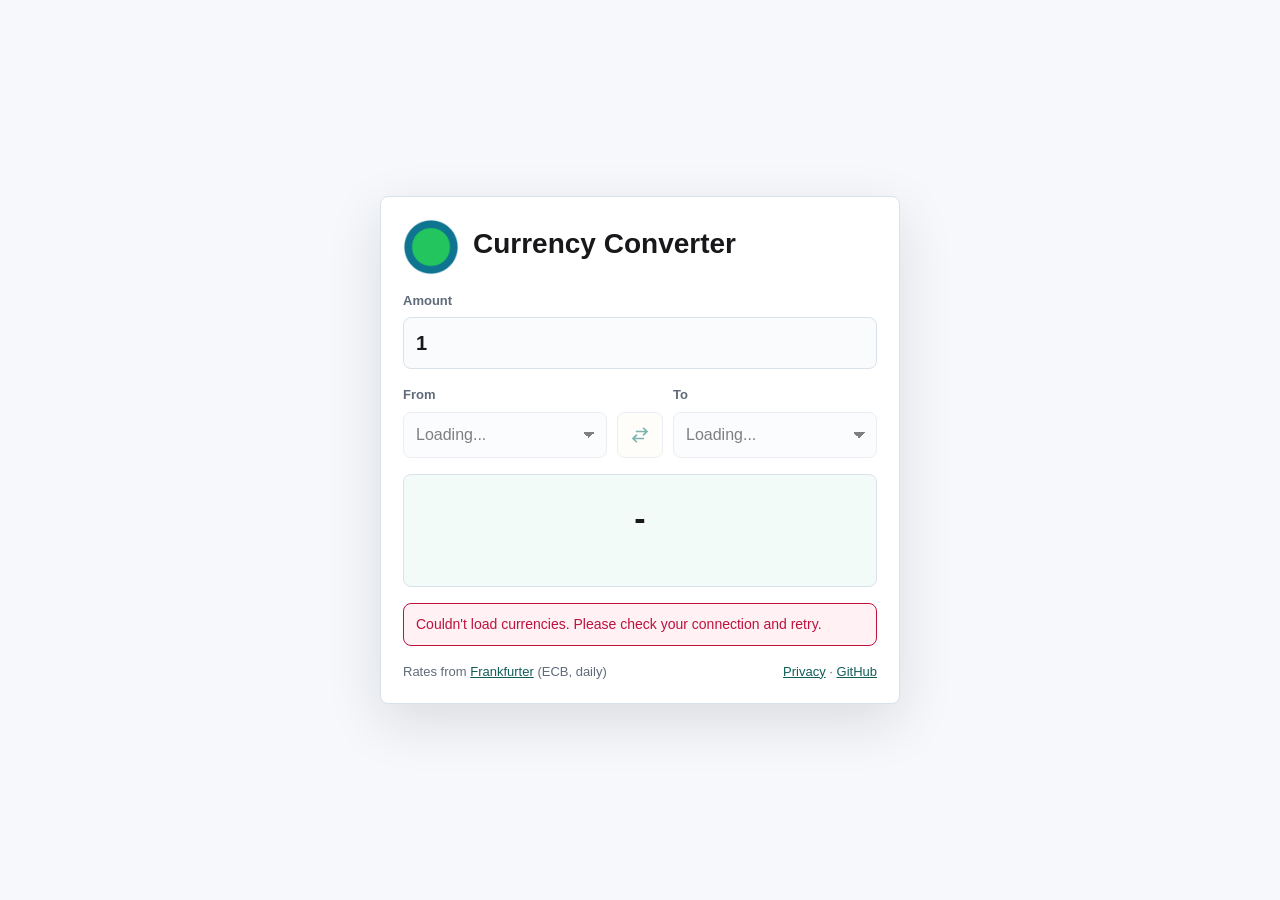
<file: index.html>
<!doctype html>
<html lang="en">
  <head>
    <meta charset="utf-8" />
    <meta name="viewport" content="width=device-width, initial-scale=1" />
    <meta
      name="description"
      content="Convert currencies with daily ECB reference rates from Frankfurter."
    />
    <title>Currency Converter</title>
    <link rel="icon" href="icons/icon32.png" />
    <link rel="apple-touch-icon" href="icons/icon128.png" />
    <link rel="stylesheet" href="styles.css" />
  </head>
  <body>
    <main class="shell">
      <section class="converter" aria-busy="false">
        <header class="mast">
          <img class="mark" src="icons/icon128.png" width="56" height="56" alt="" />
          <div>
            <h1>Currency Converter</h1>
            <p id="rateMeta" aria-live="polite">Loading rates...</p>
          </div>
        </header>

        <div class="control amount-row">
          <label for="amount">Amount</label>
          <input
            id="amount"
            type="number"
            inputmode="decimal"
            step="any"
            min="0"
            value="1"
            autocomplete="off"
            spellcheck="false"
          />
        </div>

        <div class="pair-row">
          <div class="control">
            <label for="from">From</label>
            <select id="from" disabled>
              <option>Loading...</option>
            </select>
          </div>

          <button
            id="swap"
            class="swap"
            type="button"
            title="Swap currencies"
            aria-label="Swap currencies"
            disabled
          >
            <svg viewBox="0 0 24 24" width="20" height="20" aria-hidden="true">
              <path
                fill="currentColor"
                d="M7 7h11l-3-3 1.4-1.4L21.8 7.8 16.4 13.2 15 11.8 18 8.8H7V7zm10 10H6l3 3-1.4 1.4L2.2 16.2l5.4-5.4L9 12.2 6 15.2h11V17z"
              />
            </svg>
          </button>

          <div class="control">
            <label for="to">To</label>
            <select id="to" disabled>
              <option>Loading...</option>
            </select>
          </div>
        </div>

        <section class="result" aria-live="polite">
          <div class="result-value" id="resultValue">-</div>
          <div class="result-rate" id="resultRate"></div>
        </section>

        <p class="error" id="error" role="alert" hidden></p>

        <footer class="foot">
          <span>
            Rates from
            <a href="https://www.frankfurter.app" target="_blank" rel="noopener">Frankfurter</a>
            (ECB, daily)
          </span>
          <span>
            <a href="privacy.html">Privacy</a>
            <span aria-hidden="true"> · </span>
            <a href="https://github.com/PotterA011/currency-converter-extension" target="_blank" rel="noopener">GitHub</a>
          </span>
        </footer>
      </section>
    </main>

    <script src="app.js"></script>
  </body>
</html>
</file>
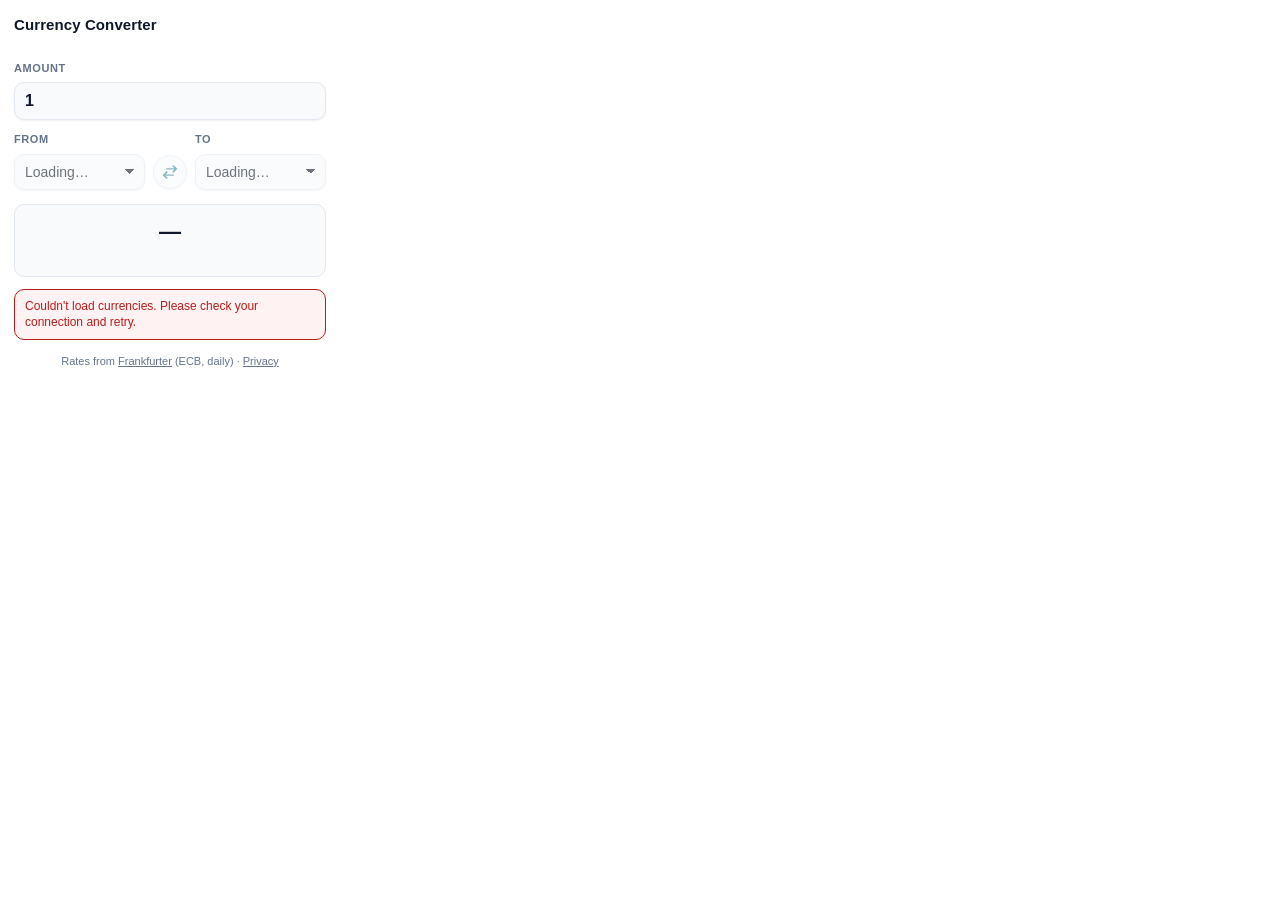
<file: popup.html>
<!doctype html>
<html lang="en">
  <head>
    <meta charset="utf-8" />
    <meta name="viewport" content="width=device-width, initial-scale=1" />
    <title>Currency Converter</title>
    <link rel="stylesheet" href="popup.css" />
  </head>
  <body>
    <main class="app" aria-busy="false">
      <header class="header">
        <h1 class="title">Currency Converter</h1>
        <p class="subtitle" id="rateMeta" aria-live="polite">Loading rates&hellip;</p>
      </header>

      <section class="row amount-row">
        <label for="amount" class="label">Amount</label>
        <input
          id="amount"
          class="input amount"
          type="number"
          inputmode="decimal"
          step="any"
          min="0"
          value="1"
          autocomplete="off"
          spellcheck="false"
        />
      </section>

      <section class="row pair-row">
        <div class="field">
          <label for="from" class="label">From</label>
          <select id="from" class="input select" disabled>
            <option>Loading&hellip;</option>
          </select>
        </div>

        <button
          id="swap"
          class="swap"
          type="button"
          title="Swap currencies"
          aria-label="Swap currencies"
          disabled
        >
          <svg viewBox="0 0 24 24" width="18" height="18" aria-hidden="true">
            <path
              fill="currentColor"
              d="M7 7h11l-3-3 1.4-1.4L21.8 7.8 16.4 13.2 15 11.8 18 8.8H7V7zm10 10H6l3 3-1.4 1.4L2.2 16.2l5.4-5.4L9 12.2 6 15.2h11V17z"
            />
          </svg>
        </button>

        <div class="field">
          <label for="to" class="label">To</label>
          <select id="to" class="input select" disabled>
            <option>Loading&hellip;</option>
          </select>
        </div>
      </section>

      <section class="result" aria-live="polite">
        <div class="result-value" id="resultValue">&mdash;</div>
        <div class="result-rate" id="resultRate"></div>
      </section>

      <p class="error" id="error" role="alert" hidden></p>

      <footer class="footer">
        <span>
          Rates from <a href="https://www.frankfurter.app" target="_blank" rel="noopener">Frankfurter</a>
          (ECB, daily) ·
          <a href="https://pottera011.github.io/currency-converter-extension/privacy.html" target="_blank" rel="noopener">Privacy</a>
        </span>
      </footer>
    </main>

    <script src="popup.js"></script>
  </body>
</html>
</file>
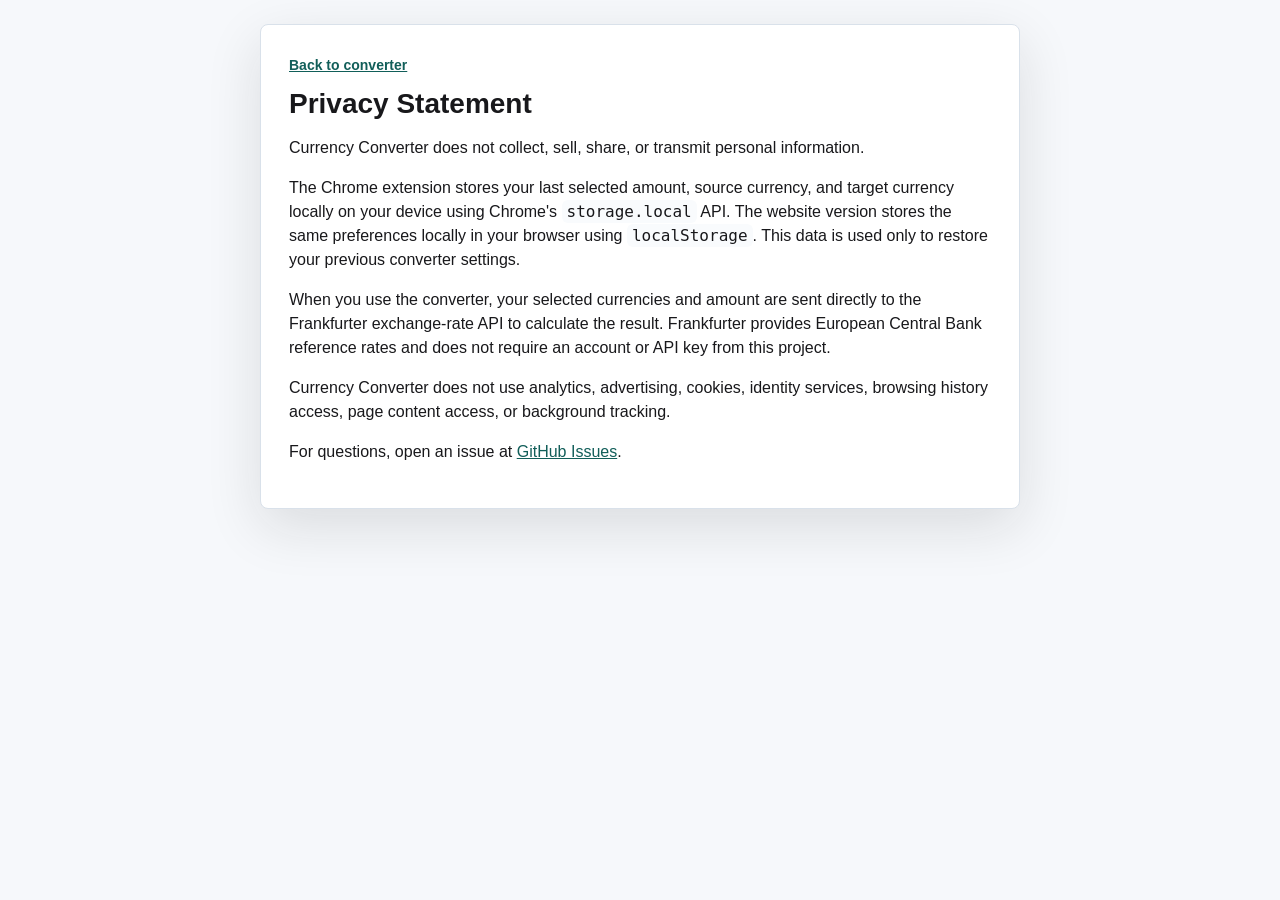
<file: privacy.html>
<!doctype html>
<html lang="en">
  <head>
    <meta charset="utf-8" />
    <meta name="viewport" content="width=device-width, initial-scale=1" />
    <meta
      name="description"
      content="Privacy statement for Currency Converter."
    />
    <title>Privacy Statement - Currency Converter</title>
    <link rel="icon" href="icons/icon32.png" />
    <link rel="stylesheet" href="styles.css" />
  </head>
  <body>
    <main class="shell privacy-shell">
      <article class="privacy">
        <a class="back-link" href="index.html">Back to converter</a>
        <h1>Privacy Statement</h1>
        <p>
          Currency Converter does not collect, sell, share, or transmit personal
          information.
        </p>
        <p>
          The Chrome extension stores your last selected amount, source
          currency, and target currency locally on your device using Chrome's
          <code>storage.local</code> API. The website version stores the same
          preferences locally in your browser using <code>localStorage</code>.
          This data is used only to restore your previous converter settings.
        </p>
        <p>
          When you use the converter, your selected currencies and amount are
          sent directly to the Frankfurter exchange-rate API to calculate the
          result. Frankfurter provides European Central Bank reference rates and
          does not require an account or API key from this project.
        </p>
        <p>
          Currency Converter does not use analytics, advertising, cookies,
          identity services, browsing history access, page content access, or
          background tracking.
        </p>
        <p>
          For questions, open an issue at
          <a href="https://github.com/PotterA011/currency-converter-extension/issues">GitHub Issues</a>.
        </p>
      </article>
    </main>
  </body>
</html>
</file>
<file: styles.css>
:root {
  --page: #f6f8fb;
  --panel: #ffffff;
  --text: #18181b;
  --muted: #5f6b7a;
  --line: #d9e1ea;
  --input: #f9fbfd;
  --accent: #0f766e;
  --accent-strong: #115e59;
  --warn: #be123c;
  --warn-bg: #fff1f4;
  --gold: #d9a441;
  --focus: 0 0 0 3px rgba(15, 118, 110, 0.22);
}

* {
  box-sizing: border-box;
}

html,
body {
  margin: 0;
  min-height: 100%;
}

body {
  background: var(--page);
  color: var(--text);
  font-family:
    -apple-system, BlinkMacSystemFont, "Segoe UI", Roboto, Helvetica,
    Arial, sans-serif;
  font-size: 16px;
  line-height: 1.5;
}

a {
  color: var(--accent-strong);
}

.shell {
  min-height: 100vh;
  display: grid;
  place-items: center;
  padding: 24px;
}

.converter {
  width: min(100%, 520px);
  display: grid;
  gap: 16px;
  padding: 22px;
  background: var(--panel);
  border: 1px solid var(--line);
  border-radius: 8px;
  box-shadow: 0 18px 55px rgba(24, 24, 27, 0.12);
}

.mast {
  display: flex;
  align-items: center;
  gap: 14px;
}

.mark {
  flex: 0 0 auto;
  width: 56px;
  height: 56px;
}

h1 {
  margin: 0;
  font-size: 28px;
  line-height: 1.1;
  letter-spacing: 0;
}

.mast p {
  margin: 5px 0 0;
  color: var(--muted);
  font-size: 14px;
}

.control {
  display: grid;
  gap: 7px;
}

label {
  color: var(--muted);
  font-size: 13px;
  font-weight: 700;
  letter-spacing: 0;
}

input,
select {
  width: 100%;
  min-height: 46px;
  padding: 10px 12px;
  border: 1px solid var(--line);
  border-radius: 8px;
  background: var(--input);
  color: var(--text);
  font: inherit;
  outline: none;
}

input {
  font-size: 20px;
  font-weight: 700;
  font-variant-numeric: tabular-nums;
}

select {
  appearance: none;
  background-image: linear-gradient(45deg, transparent 50%, currentColor 50%),
    linear-gradient(135deg, currentColor 50%, transparent 50%);
  background-position:
    calc(100% - 17px) 50%,
    calc(100% - 11px) 50%;
  background-size: 6px 6px, 6px 6px;
  background-repeat: no-repeat;
  padding-right: 34px;
}

input:focus-visible,
select:focus-visible,
button:focus-visible {
  border-color: var(--accent);
  box-shadow: var(--focus);
}

select[disabled],
button[disabled] {
  cursor: not-allowed;
  opacity: 0.55;
}

.pair-row {
  display: grid;
  grid-template-columns: minmax(0, 1fr) 46px minmax(0, 1fr);
  align-items: end;
  gap: 10px;
}

.swap {
  width: 46px;
  height: 46px;
  display: inline-grid;
  place-items: center;
  border: 1px solid var(--line);
  border-radius: 8px;
  background: #fffdf6;
  color: var(--accent);
  cursor: pointer;
  transition: border-color 0.15s ease, color 0.15s ease, transform 0.2s ease;
}

.swap:hover:not([disabled]) {
  border-color: var(--gold);
  color: var(--accent-strong);
}

.swap:active:not([disabled]) {
  transform: rotate(180deg);
}

.result {
  min-height: 104px;
  display: grid;
  place-items: center;
  gap: 4px;
  padding: 18px;
  border: 1px solid var(--line);
  border-radius: 8px;
  background: #f3fbf8;
  text-align: center;
}

.result-value {
  max-width: 100%;
  color: var(--text);
  font-size: 34px;
  font-weight: 800;
  font-variant-numeric: tabular-nums;
  overflow-wrap: anywhere;
}

.result-rate {
  min-height: 1.4em;
  color: var(--muted);
  font-size: 14px;
}

.error {
  margin: 0;
  padding: 10px 12px;
  border: 1px solid var(--warn);
  border-radius: 8px;
  background: var(--warn-bg);
  color: var(--warn);
  font-size: 14px;
}

.foot {
  display: flex;
  justify-content: space-between;
  gap: 12px;
  color: var(--muted);
  font-size: 13px;
}

.converter[aria-busy="true"] .result-value {
  opacity: 0.55;
}

.privacy-shell {
  align-items: start;
}

.privacy {
  width: min(100%, 760px);
  padding: 28px;
  background: var(--panel);
  border: 1px solid var(--line);
  border-radius: 8px;
  box-shadow: 0 18px 55px rgba(24, 24, 27, 0.12);
}

.privacy h1 {
  margin-top: 12px;
}

.privacy code {
  padding: 2px 5px;
  border-radius: 6px;
  background: var(--input);
}

.back-link {
  font-size: 14px;
  font-weight: 700;
}

@media (max-width: 620px) {
  .shell {
    min-height: 100svh;
    padding: 14px;
    place-items: start center;
  }

  .converter,
  .privacy {
    padding: 18px;
  }

  .mast {
    align-items: flex-start;
  }

  h1 {
    font-size: 25px;
  }

  .pair-row {
    grid-template-columns: 1fr;
  }

  .swap {
    width: 100%;
  }

  .result-value {
    font-size: 30px;
  }

  .foot {
    flex-direction: column;
  }
}
</file>
<file: popup.css>
:root {
  --bg: #ffffff;
  --fg: #0f172a;
  --muted: #64748b;
  --border: #e2e8f0;
  --input-bg: #f8fafc;
  --accent: #0e7490;
  --accent-strong: #155e75;
  --success: #16a34a;
  --danger: #b91c1c;
  --danger-bg: #fef2f2;
  --focus: 0 0 0 3px rgba(14, 116, 144, 0.25);
  --radius: 10px;
  --shadow: 0 1px 2px rgba(15, 23, 42, 0.06);
}

@media (prefers-color-scheme: dark) {
  :root {
    --bg: #0b1220;
    --fg: #e2e8f0;
    --muted: #94a3b8;
    --border: #1e293b;
    --input-bg: #111a2e;
    --accent: #22d3ee;
    --accent-strong: #67e8f9;
    --success: #4ade80;
    --danger: #fca5a5;
    --danger-bg: #1f1113;
    --focus: 0 0 0 3px rgba(34, 211, 238, 0.25);
    --shadow: 0 1px 2px rgba(0, 0, 0, 0.3);
  }
}

* {
  box-sizing: border-box;
}

html,
body {
  margin: 0;
  padding: 0;
  background: var(--bg);
  color: var(--fg);
  font-family:
    -apple-system, BlinkMacSystemFont, "Segoe UI", Roboto, Helvetica,
    Arial, sans-serif;
  font-size: 14px;
  line-height: 1.4;
}

body {
  width: 340px;
}

.app {
  padding: 14px 14px 10px;
  display: flex;
  flex-direction: column;
  gap: 12px;
}

.header {
  display: flex;
  flex-direction: column;
  gap: 2px;
}

.title {
  margin: 0;
  font-size: 15px;
  font-weight: 600;
  letter-spacing: 0.1px;
}

.subtitle {
  margin: 0;
  font-size: 12px;
  color: var(--muted);
  min-height: 1em;
}

.row {
  display: flex;
  flex-direction: column;
  gap: 6px;
}

.pair-row {
  flex-direction: row;
  align-items: end;
  gap: 8px;
}

.field {
  display: flex;
  flex-direction: column;
  gap: 6px;
  flex: 1 1 0;
  min-width: 0;
}

.label {
  font-size: 11px;
  font-weight: 600;
  text-transform: uppercase;
  letter-spacing: 0.6px;
  color: var(--muted);
}

.input {
  width: 100%;
  padding: 9px 10px;
  font-size: 14px;
  color: var(--fg);
  background: var(--input-bg);
  border: 1px solid var(--border);
  border-radius: var(--radius);
  box-shadow: var(--shadow);
  outline: none;
  transition: border-color 0.15s ease, box-shadow 0.15s ease;
}

.input:focus-visible {
  border-color: var(--accent);
  box-shadow: var(--focus);
}

.input[disabled] {
  opacity: 0.6;
  cursor: not-allowed;
}

.amount {
  font-variant-numeric: tabular-nums;
  font-weight: 600;
  font-size: 16px;
}

.select {
  appearance: none;
  background-image: linear-gradient(45deg, transparent 50%, currentColor 50%),
    linear-gradient(135deg, currentColor 50%, transparent 50%);
  background-position:
    calc(100% - 14px) 50%,
    calc(100% - 9px) 50%;
  background-size: 5px 5px, 5px 5px;
  background-repeat: no-repeat;
  padding-right: 26px;
}

.swap {
  margin-bottom: 1px;
  width: 34px;
  height: 34px;
  display: inline-flex;
  align-items: center;
  justify-content: center;
  background: var(--input-bg);
  color: var(--accent);
  border: 1px solid var(--border);
  border-radius: 999px;
  cursor: pointer;
  box-shadow: var(--shadow);
  transition: transform 0.2s ease, border-color 0.15s ease, color 0.15s ease;
}

.swap:hover:not([disabled]) {
  color: var(--accent-strong);
  border-color: var(--accent);
}

.swap:active:not([disabled]) {
  transform: rotate(180deg);
}

.swap:focus-visible {
  outline: none;
  box-shadow: var(--focus);
}

.swap[disabled] {
  opacity: 0.5;
  cursor: not-allowed;
}

.result {
  margin-top: 2px;
  padding: 12px;
  background: var(--input-bg);
  border: 1px solid var(--border);
  border-radius: var(--radius);
  text-align: center;
}

.result-value {
  font-size: 22px;
  font-weight: 700;
  font-variant-numeric: tabular-nums;
  color: var(--fg);
  word-break: break-word;
}

.result-rate {
  margin-top: 4px;
  font-size: 12px;
  color: var(--muted);
  min-height: 1em;
}

.error {
  margin: 0;
  padding: 8px 10px;
  font-size: 12px;
  color: var(--danger);
  background: var(--danger-bg);
  border: 1px solid var(--danger);
  border-radius: var(--radius);
}

.footer {
  font-size: 11px;
  color: var(--muted);
  text-align: center;
  padding-top: 2px;
}

.footer a {
  color: inherit;
  text-decoration: underline;
}

.app[aria-busy="true"] .result-value {
  opacity: 0.5;
}
</file>
